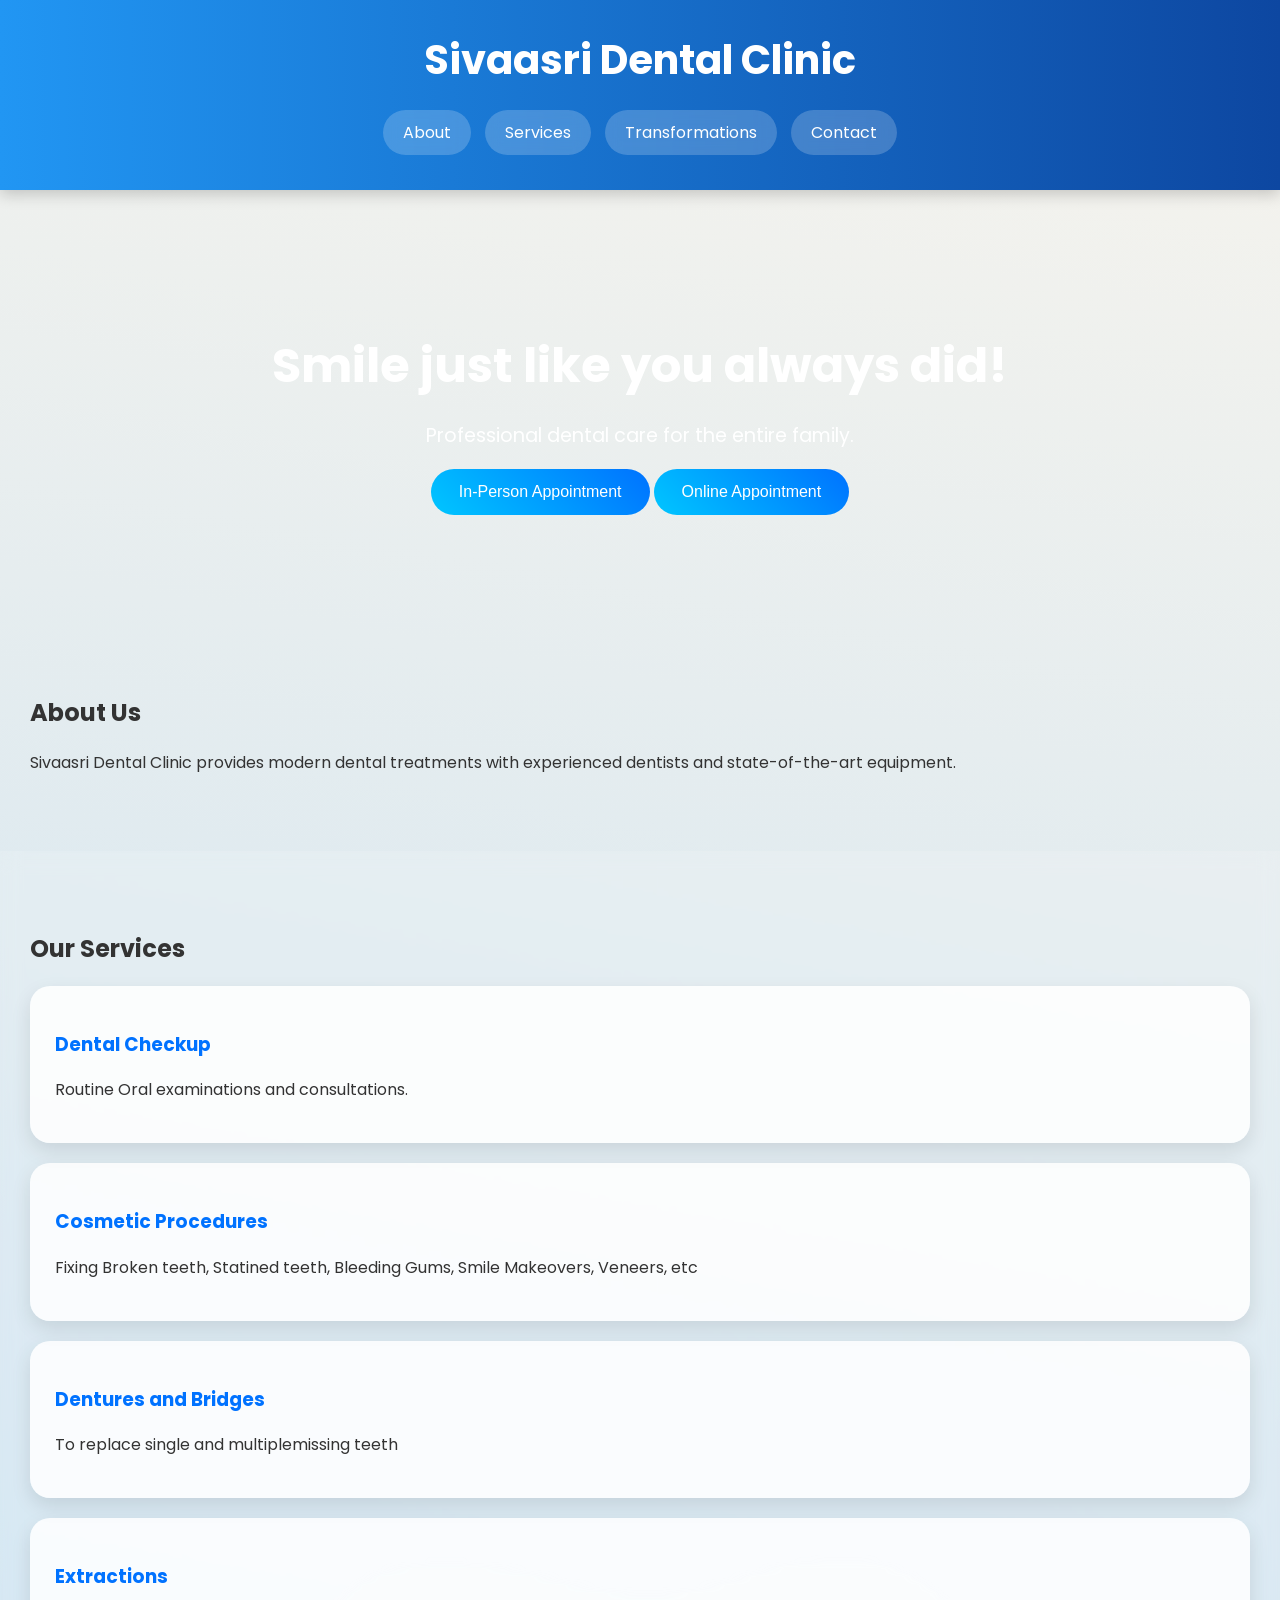
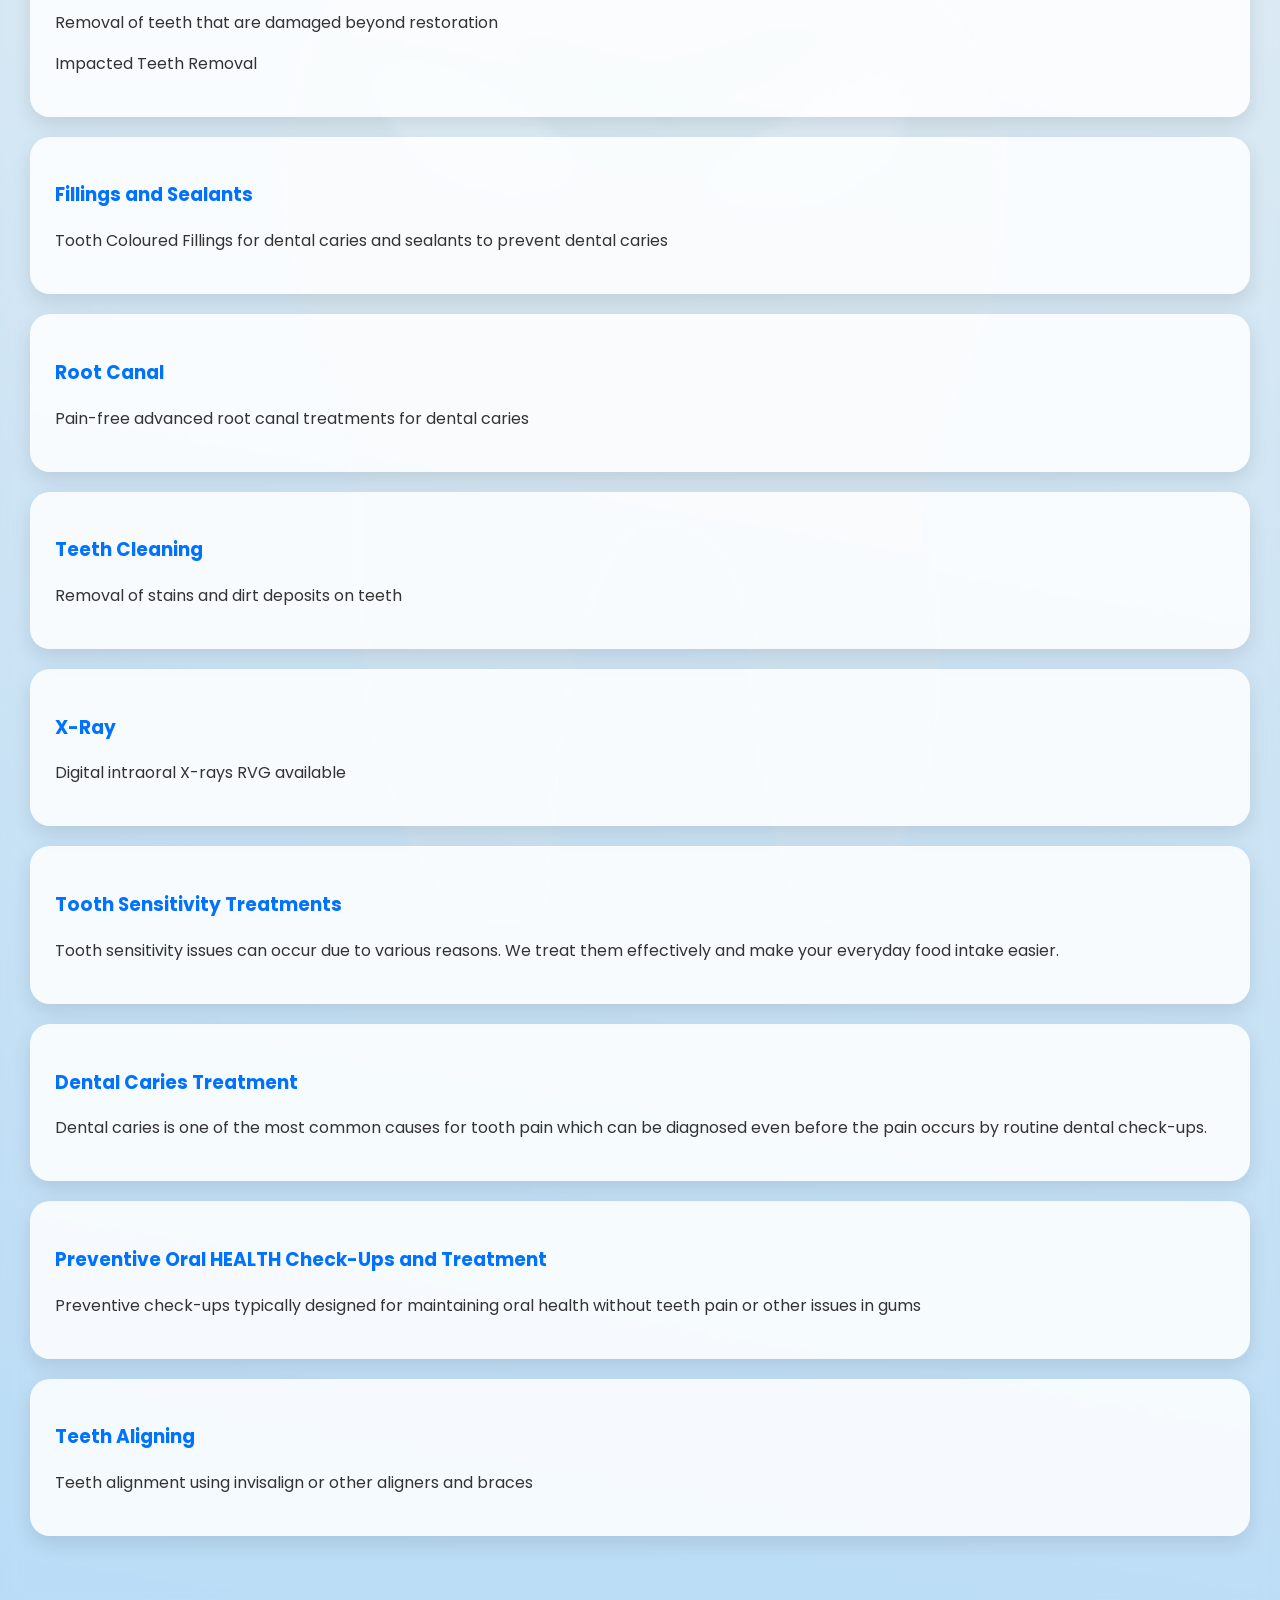
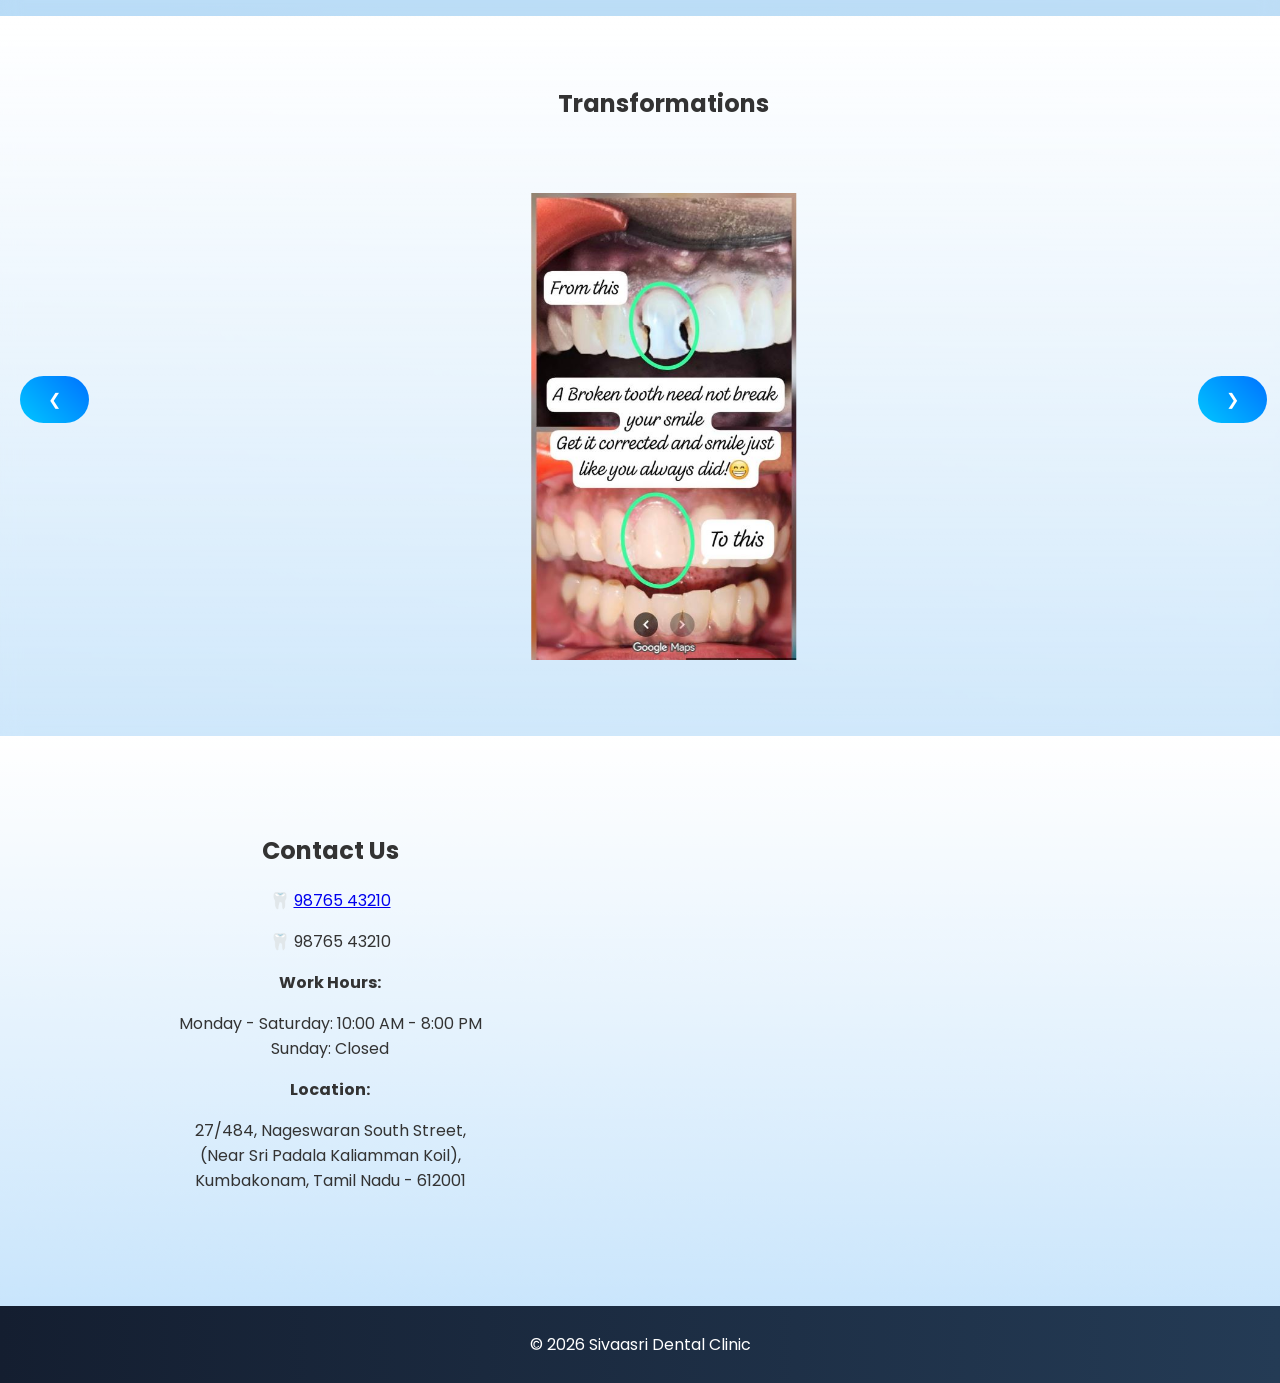
<file: index.html>
<!DOCTYPE html>
<html>
<head>
    <title>Sivaasri Dental Clinic</title>
    <link rel="stylesheet" href="style.css">
    <meta name="viewport" content="width=device-width, initial-scale=1.0">
</head>
<script src="script.js"></script>
<body>

<header>
    <h1>Sivaasri Dental Clinic</h1>
    <!-- <h3> Kumbakonam, Tamil Nadu </h3> -->

    <nav>
        <a href=#about> About</a>
        <a href=#services> Services </a>
        <a href="#Transformations"> Transformations</a>
        <a href=#contact> Contact</a>

    </nav>
</header>

<section class="hero">
    <h2>Smile just like you always did!</h2>
    <!-- <h3>Your Smile, Our Priority</h3> -->
    <p>Professional dental care for the entire family.</p>
    <!-- <span style='font-size:200px;'>&#129463;</span> -->
    <button onclick="In_person_Appointment()">
        In-Person Appointment
    </button>

    <button onclick="Online_Appointment()">
        Online Appointment
    </button>
</section>

<section id="about">
    <h2>About Us</h2>

    <p>
        Sivaasri Dental Clinic provides modern dental
        treatments with experienced dentists and
        state-of-the-art equipment.
    </p>
</section>

<section id="services" class="all-services">

    <h2>Our Services</h2>

    <div class="service-card">
        <h3>Dental Checkup</h3>
        <p>Routine Oral examinations and consultations.</p>
    </div>

    <div class="service-card">
        <h3>Cosmetic Procedures</h3>
        <!-- , improving smile aesthetics. -->
        <p>Fixing Broken teeth, Statined teeth, Bleeding Gums, Smile Makeovers, Veneers, etc</p>
    </div>

    <div class="service-card">
        <h3>Dentures and Bridges</h3>
        <p> To replace single and multiplemissing teeth</p>
    </div>

    <div class="service-card">
        <h3>Extractions</h3>
        <p>Removal of teeth that are damaged beyond restoration</p>
        <P>Impacted Teeth Removal</P>
    </div>

        <div class="service-card">
        <h3>Fillings and Sealants</h3>
        <p>Tooth Coloured Fillings for dental caries and sealants to prevent dental caries</p>
    </div>

    <div class="service-card">
        <h3>Root Canal</h3>
        <p>Pain-free advanced root canal treatments for dental caries</p>
    </div>

    <div class="service-card">
        <h3>Teeth Cleaning</h3>
        <p>Removal of stains and dirt deposits on teeth</p>
    </div>

    <div class="service-card">
        <h3>X-Ray</h3>
        <p>Digital intraoral X-rays RVG available</p>
    </div>

    <div class="service-card">
        <h3>Tooth Sensitivity Treatments</h3>
        <p>Tooth sensitivity issues can occur due to various reasons. We treat them effectively and make your everyday food intake easier.</p>
    </div>

    <div class="service-card">
        <h3>Dental Caries Treatment</h3>
        <p>Dental caries is one of the most common causes for tooth pain which can be diagnosed even before the pain occurs by routine dental check-ups.</p>
    </div>

    <div class="service-card">
        <h3>Preventive Oral HEALTH Check-Ups and Treatment</h3>
        <p>Preventive check-ups typically designed for maintaining oral health without teeth pain or other issues in gums</p>
    </div>

    <div class="service-card">
        <h3>Teeth Aligning</h3>
        <p>Teeth alignment using invisalign or other aligners and braces</p>
    </div>

</section>

<section id="Transformations" class="Transformation">
    <h2>Transformations</h2>
    <div>
    <img class="trans_img_cls" src="Capture.JPG" alt="Before and After Dental Transformation_1" style="width:20%; margin: auto; display: block;"> </img> <br>
    <!-- <img class="trans_img_cls" src="Capture2.JPG" alt="Before and After Dental Transformation_1" style="width:20%; margin: auto; display: block;"> </img> <br>
    <img class="trans_img_cls" src="Capture3.JPG" alt="Before and After Dental Transformation_1" style="width:20%; margin: auto; display: block;"> </img> <br> -->
    <img class="trans_img_cls" src="Capture.JPG" alt="Before and After Dental Transformation_1" style="width:20%; margin: auto; display: block;"> </img> <br>
    <img class="trans_img_cls" src="Capture.JPG" alt="Before and After Dental Transformation_1" style="width:20%; margin: auto; display: block;"> </img> <br>
    </div>
    <button class="trans_button_left" onclick="plusDivs(-1)">&#10094;</button>
    <button class="trans_button_right" onclick="plusDivs(1)">&#10095;</button>
</section>

<section class="Contact" id="contact">
    <div class="work-hours">
    <h2>Contact Us</h2>
    <p>🦷 <a href="tel:9876543210">98765 43210</a></p>
    <!-- <p>📍 📞 <a href= "https://maps.app.goo.gl/B4zStuztPiY5jY2T9" target="_blank" rel="noopener noreferrer"> Kumbakonam, Tamil Nadu </a></p> -->
    <p> &#x1F9B7 98765 43210</p>


      <p><strong>Work Hours:</strong></p>
      <p>Monday - Saturday: 10:00 AM - 8:00 PM<br>
         Sunday: Closed</p>


    <p><strong>Location:</strong><br></p>
    <p>27/484, Nageswaran South Street,<br>
      (Near Sri Padala Kaliamman Koil),<br>
      Kumbakonam, Tamil Nadu - 612001
    </p>
    </div>

    <div class="map-container">
    <iframe src="https://www.google.com/maps/embed?pb=!1m18!1m12!1m3!1d3917.0680965322686!2d79.37677157509128!3d10.958228789201765!2m3!1f0!2f0!3f0!3m2!1i1024!2i768!4f13.1!3m3!1m2!1s0x3baacd004c4b9925%3A0x1aa40bad26ab6ca4!2sSivaasri%20Dental%20care!5e0!3m2!1sen!2sus!4v1786197407543!5m2!1sen!2sus" width="600" height="450" style="border:0;" allowfullscreen="" loading="lazy" referrerpolicy="strict-origin-when-cross-origin"></iframe>
    </div>
    
</section>

<footer>
    <p>© 2026 Sivaasri Dental Clinic</p>
</footer>

</body>
</html>
</file>
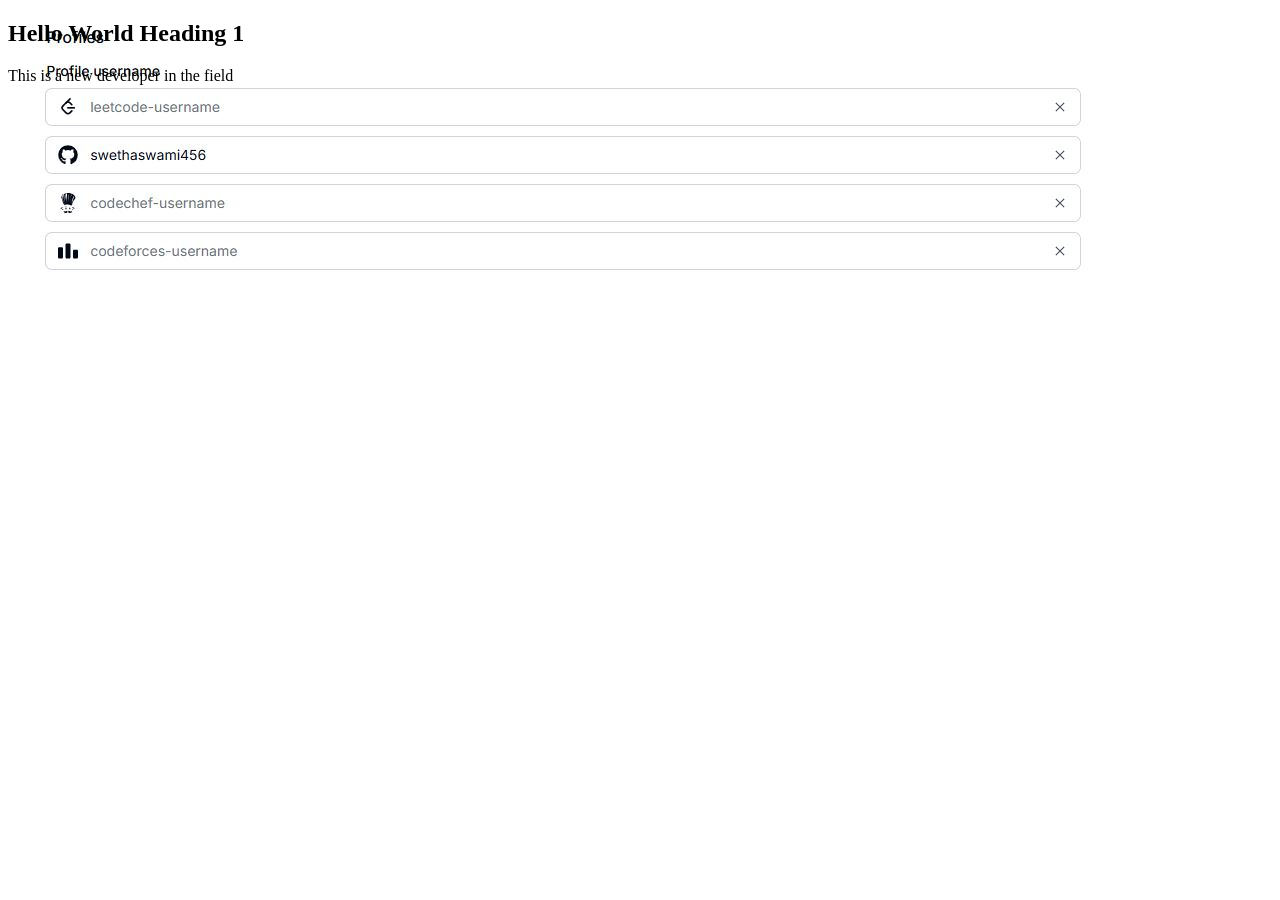
<file: Basics/index.html>
<!DOCTYPE html>
<html>
<head>
    <title>Hello Everyone</title>
    <link rel="stylesheet" href="style.css">
</head>
<script src="script.js"></script>
<body>
    
    <h2>Hello World Heading 1</h2>
    <p>This is a new developer in the field</p>
    <circle cx="75" cy="75" r="50" fill="blue" > </circle>
    <!-- Floating bubbles -->
    <div class="circle c1"></div>
    <div class="circle c2"></div>
    <div class="circle c3"></div>
    <div class="circle c4"></div>

    <div class="particle p1"></div>
    <div class="particle p2"></div>
    <div class="particle p3"></div>
    <div class="particle p4"></div>
    <div class="particle p5"></div>
    <div class="particle p6"></div>
    <div class="particle p7"></div>
    <div class="particle p8"></div>
</body>
</html>
</file>
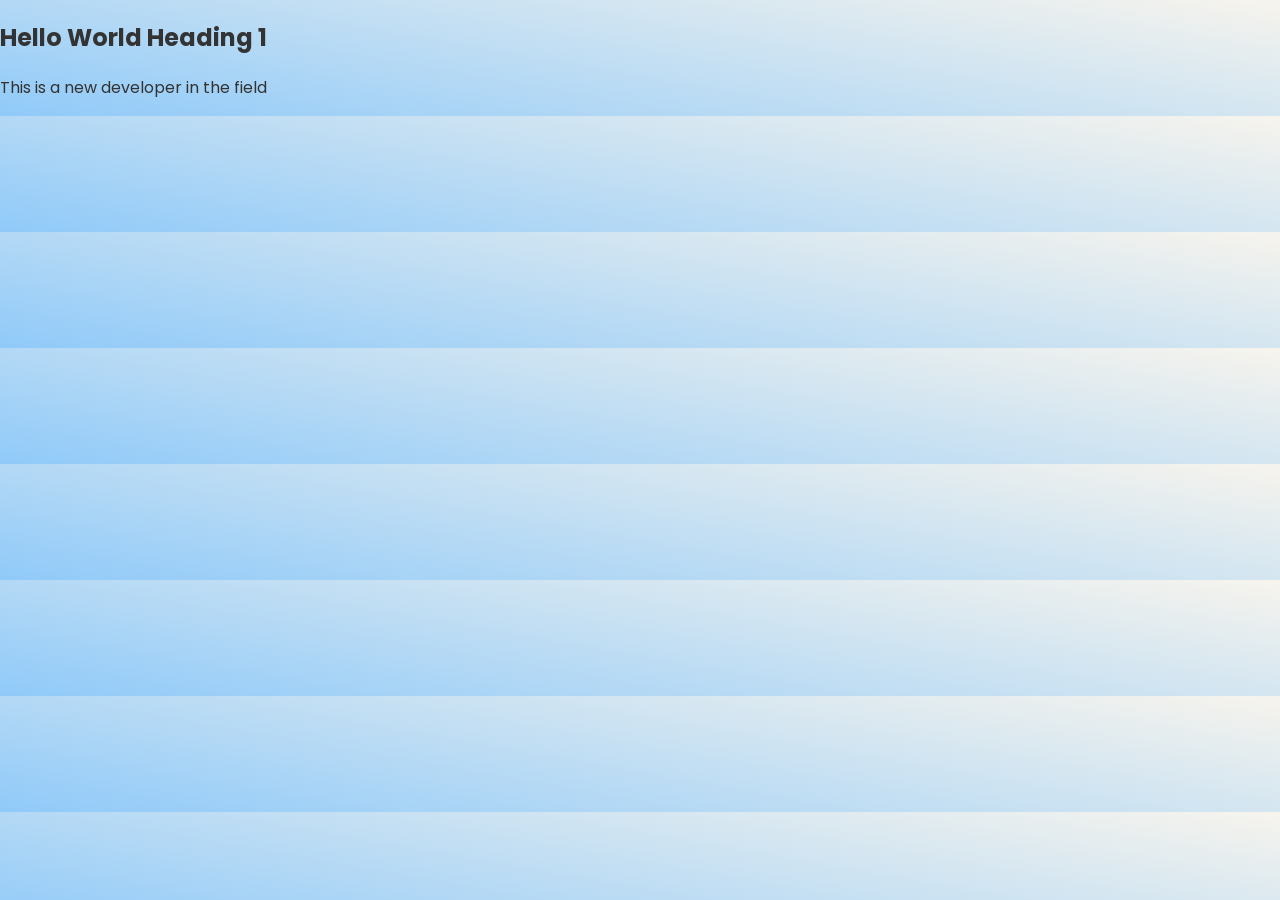
<file: Basic_index.html>
<!DOCTYPE html>
<html>
<head>
    <title>Hello Everyone</title>
    <link rel="stylesheet" href="style.css">
</head>
<script src="script.js"></script>
<body>

    <h2>Hello World Heading 1</h2>
    <p>This is a new developer in the field</p>

    <!-- Floating bubbles -->
    <div class="circle c1"></div>
    <div class="circle c2"></div>
    <div class="circle c3"></div>
    <div class="circle c4"></div>

    <div class="particle p1"></div>
    <div class="particle p2"></div>
    <div class="particle p3"></div>
    <div class="particle p4"></div>
    <div class="particle p5"></div>
    <div class="particle p6"></div>
    <div class="particle p7"></div>
    <div class="particle p8"></div>
</body>
</html>
</file>
<file: style.css>
/* Google Font */
@import url('https://fonts.googleapis.com/css2?family=Poppins:wght@300;400;600;700&display=swap');

body {
    margin: 0;
    font-family: 'Poppins', sans-serif;
    /* background: linear-gradient(135deg, #74ebd5, #9face6); Deafult */
    /* background: linear-gradient(135deg, #00b4db, #0083b0); Premium Dental */
    /* background: linear-gradient(135deg, #56ab2f, #a8e063); Nature and HEALTH */
    /* background: linear-gradient(135deg, #8e2de2, #4a00e0); Modern Clinic */
    /* background: linear-gradient(135deg, #f7f7f7, #d4af37); Luxury White and Gold */
    background: linear-gradient(190deg, #F7F4ED, #90CAF9); /* Luxury White and Gold */
    color: #333;
}

/* Header */
header {
    /* background: linear-gradient(90deg, #00c6ff, #0072ff); */
    background: linear-gradient(90deg, #2196F3, #0D47A1);
    color: white;
    padding: 30px;
    text-align: center;
    box-shadow: 0 4px 15px rgba(0,0,0,0.2);
}

header h1 {
    margin: 0;
    font-size: 2.5rem;
}

/* Navigation */
nav {
    margin-top: 15px;
}

nav a {
    display: inline-block;
    padding: 10px 20px;
    margin: 5px;
    background: rgba(255,255,255,0.2);
    color: white;
    text-decoration: none;
    border-radius: 30px;
    backdrop-filter: blur(8px);
    transition: all 0.3s ease;
}

nav a:hover {
    background: white;
    color: #0072ff;
    transform: translateY(-3px);
}

/* Hero Section */
.hero {
    text-align: center;
    padding: 100px 20px;
    color: white;
    /* background: linear-gradient(
        rgba(144, 202, 249, 1),
        rgba(33, 150, 243, .6)
    ); */
    animation-name: Hero_back_images;
    animation-duration: 10s;
    animation-iteration-count: infinite;
    background-repeat: no-repeat;
    background-size: cover;
}




@keyframes Hero_back_images{
    from {background-image:url("Capture2.JPG");}
    /* to {background-image: url("Capture.JPG");
        opacity: 0.3;}
    to {background-image: url("Capture3.JPG");} */
    to {background-image: url("CLINIC_front.JPG");}
}

@keyframes animateleft{from{left:-300px;opacity:0} to{left:0;opacity:1}}



.hero h2 {
    font-size: 3rem;
    margin-bottom: 10px;
}
/* .hero h3 {
    font-size: 2.5rem;
    margin-bottom: 10px;
} */

.hero p {
    font-size: 1.2rem;
}

.Contact {
    text-align: center;
    /* padding: 100px 20px; */
    /* color: white; */
    background: linear-gradient(
        rgba(255, 255,255, 1),
        rgba(255, 255,255, 0.5)
    );
    align-items: center;
    display: flex;              /* enables side-by-side layout */
    gap: 20px; 
}


/* Responsive fix for mobile */
@media (max-width: 768px) {
    .Contact {
        flex-direction: column;   /* stack items vertically */
    }
    .map-container {
        justify-content: center;  /* center the map on mobile */
        margin-top: 20px;         /* add spacing between text and map */
    }
    .map-container iframe {
        width: 100%;              /* make map responsive */
        height: 300px;            /* adjust height for mobile */
    }
}



.work-hours {
    flex: 1;  /* text takes available space */
    justify-content: space-around;  /* pushes work hours to the right */
    gap: 15px;
    margin-bottom: 20px;
    /* background-image: "&#x1F9B7"; 🦷 tooth emoji as background */
    /* margin-left: 200px; */
    /* background-image: url("data:image/svg+xml;utf8,<svg xmlns='http://www.w3.org/2000/svg'><text x='50%' y='50%' font-size='100' text-anchor='middle' fill='rgba(0,0,0,0.05)'>&#x1F9B7;</text></svg>");
    background-repeat: no-repeat;
    background-position: center;
    background-size: 150px; */
    
}
.map-container {
    flex: 1;                    /* map takes equal space */
    display: flex;
    justify-content: flex-end;  /* pushes map to the right */
}

/* Button */
button {
    background: linear-gradient(45deg, #00c6ff, #0072ff);
    color: white;
    border: none;
    padding: 14px 28px;
    border-radius: 30px;
    cursor: pointer;
    font-size: 1rem;
    transition: 0.3s ease;
}

button:hover {
    transform: scale(1.08);
    box-shadow: 0 5px 15px rgba(0,114,255,0.4);
}

/* Sections */
section {
    padding: 60px 30px;
}

/* Services */
#services {
    background: rgba(255,255,255,0.15);
    backdrop-filter: blur(10px);
}

#Transformations {
    background: linear-gradient(
        rgba(255, 255,255, 1),
        rgba(255, 255,255, 0.5)
    );
    backdrop-filter: blur(10px);
}

/* Service Cards */
.service-card {
    background: rgba(255,255,255,0.85);
    padding: 25px;
    margin: 20px 0;
    border-radius: 20px;
    box-shadow: 0 8px 20px rgba(0,0,0,0.1);
    transition: 0.3s ease;
}

.service-card:hover {
    transform: translateY(-8px);
    box-shadow: 0 12px 25px rgba(0,0,0,0.15);
}

.service-card h3 {
    color: #0072ff;
}


/* Footer */
footer {
    text-align: center;
    padding: 10px;
    background: linear-gradient(90deg, #141e30, #243b55);
    color: white;
}
.all-services::before {
  content: "🦷";               /* emoji */
  position: absolute;
  top: 50%;
  left: 50%;
  transform: translate(-50%, -50%);
  font-size: 900px;            /* adjust size */
  color: rgba(0,0,0,0.2);     /* transparent shade */
  z-index: -1;
}

.all-services {
  position: relative;
  /* background-color: #fff;   keep your existing color */
  overflow: hidden;

}

/* Slideshow container */
.Transformation {
  width: 99%; 
  overflow: hidden;       /* hide images outside the frame */
  position: relative;
  /* padding: 20px 50px 20px; */
  /* max-height: 100%; */
  max-width: 100%;   /*adjust as needed*/
  margin: auto;
  /* animation-name: transformation_anime;
  animation-duration: 8s; */
  height: 600px;  /* adjust height as needed */
}

.trans_button_left {
    position: absolute;
    /* margin: 100px 0px 0px 0px; */
    top: 50%; 
    left: 20px;   /* stick to left side */
    /* transform: translateY(-50%); */
  /* border-radius: 0 3px 3px 0; */
}

.trans_button_right {
  position: absolute;
  top: 50%; 
  /* transform: translateY(-50%); */
  /* transform: translateX(-100%); */
  right: 60px;  /* stick to right side */
  /* transform: translateX(-100%); */
  /* border-radius: 3px 0 0 3px; */
}




.trans_img_cls {
  position: absolute;
  top: 0;
  left: 50%;
  padding: 50px;
  transform: translateX(-50%);
  width: 100%;
  height: 100%;
  object-fit: contain;
  opacity: 0;                /* hidden by default */
  transition: opacity 3s ease; /* smooth fade */
}

.trans_img_cls.active {
  opacity: 1;                /* only active image fades in */
}

.Transformation h2 {
    /* font-size: 3rem; */
    margin-bottom: 10px;
    margin-top: 10px;
    /* align-items: center; */
    text-align: center;
}





/* 
.Transformation {
  display: flex;           line up images horizontally
  animation: slide 6s infinite; 5 images × 3s each = 15s cycle
}

@keyframes slide {
  0%   { transform: translateX(0%); }
  20%  { transform: translateX(0%); }
  
  25%  { transform: translateX(-100%); }
  45%  { transform: translateX(-100%); }
  
  50%  { transform: translateX(-200%); }
  70%  { transform: translateX(-200%); }
  
  75%  { transform: translateX(-300%); }
  95%  { transform: translateX(-300%); }
  
  100% { transform: translateX(-400%); }
} */

/* .all-services::before {
  content: "🦷";
  position: absolute;
  top: 50%;
  left: 50%;
  transform: translate(-50%, -50%);
  font-size: 200px;
  color: rgba(0,0,0,0.05); transparent shade
  z-index: 0;
}

.all-services * {
  position: relative;
  z-index: 1; keep text above emoji
} */




/* 
.Contact {
    max-width: 900px;
    margin: 40px auto;
    padding: 20px;
    background: #fff;
    border-radius: 8px;
    box-shadow: 0 4px 10px rgba(0,0,0,0.1);
    
}

.Contact h2 {
    text-align: center;
    color: #0077b6;
    margin-bottom: 20px;
}

.Contact p {
    margin: 8px 0;
    font-size: 16px;
}

.Contact a {
    color: #0077b6;
    text-decoration: none;
}

.Contact a:hover {
    text-decoration: underline;
}

.map-container {
    margin-top: 20px;
    text-align: center;
}

.map-container iframe {
    width: 100%;
    max-width: 800px;
    height: 450px;
    border: none;
    border-radius: 8px;
}

.work-hours {
    margin-top: 15px;
    padding: 10px;
    background: #eef6fb;
    border-left: 4px solid #0077b6;
} */
</file>
<file: Basics/style.css>
body {
  background-image: url('Capture3.JPG');
  background-repeat: no-repeat;
  /* background-repeat: repeat-x; */
  /* background-repeat: repeat-y; */
  background-attachment: fixed;
  /* opacity: 0.3; */
}
</file>
